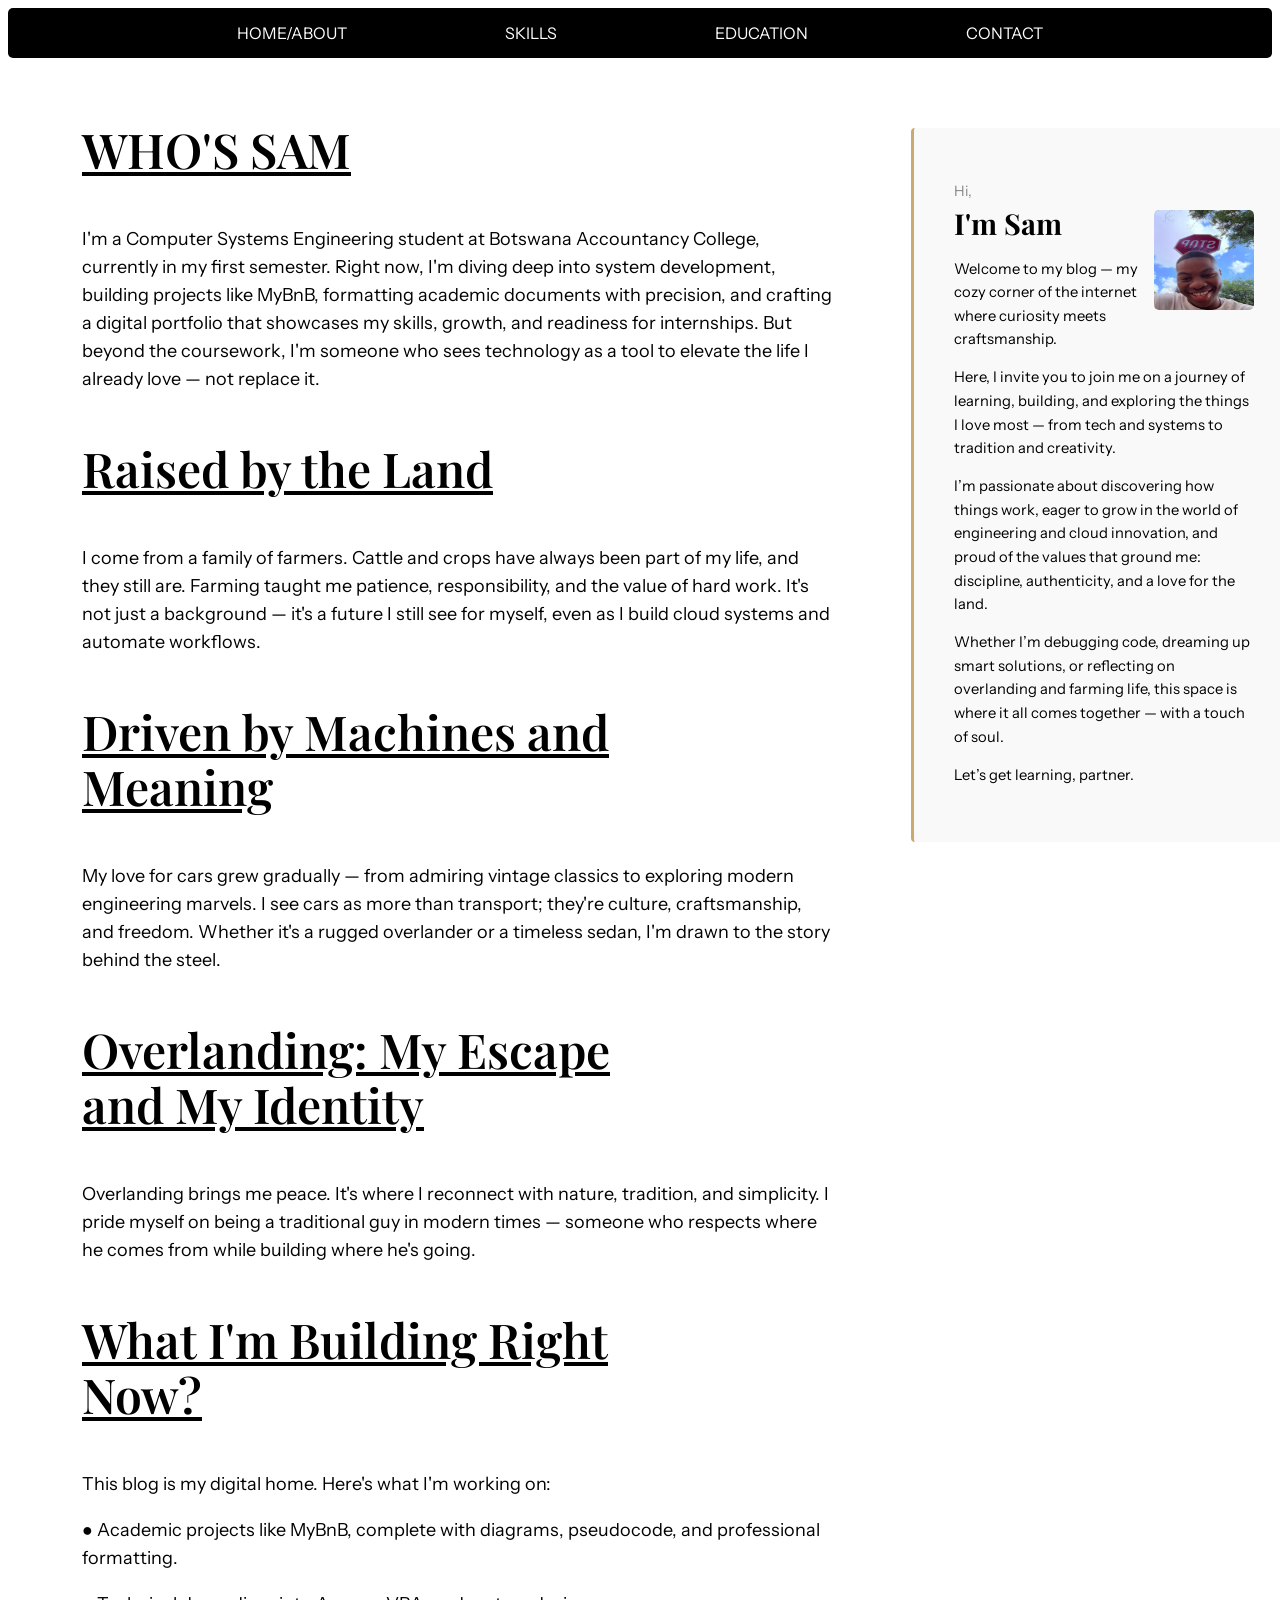
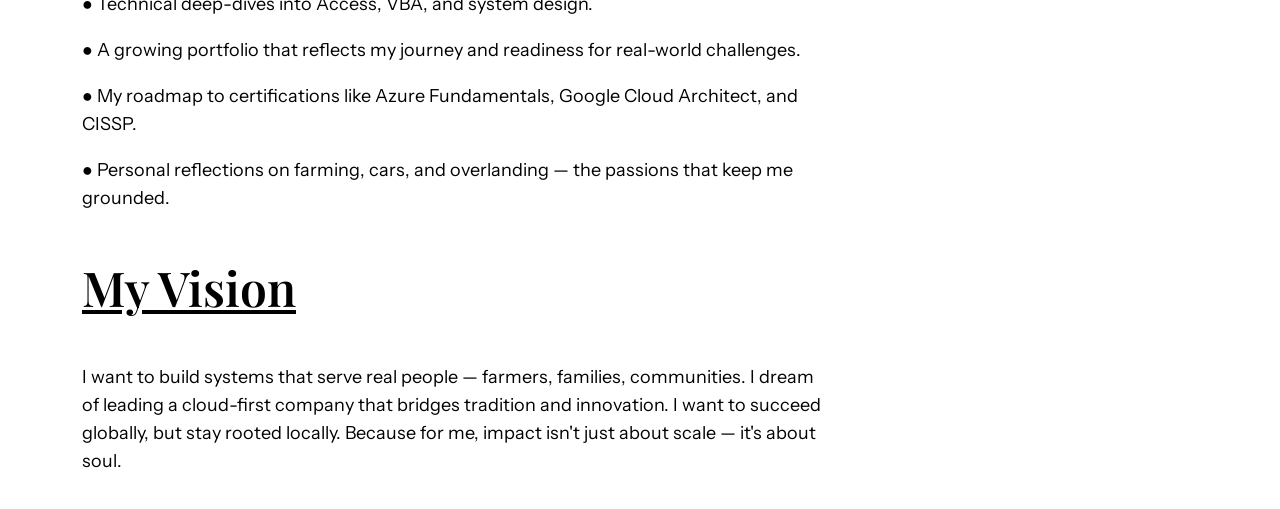
<file: index.html>
<!DOCTYPE html>
<html lang="en">
<head>
    <title>PERSONAL BLOG</title>
    <meta charset="UTF-8">
    <meta name="viewport" content="width=device-width, initial-scale=1.0">
    <link rel="stylesheet" href="cam.css">
    
</head>
<body>
    <nav>
        <ul>
            <li><a href="index.html">HOME/ABOUT</a></li>
            <li><a href="skills.html">SKILLS</a></li>
            <li><a href="academic.html">EDUCATION</a></li>
            <li><a href="contact.html">CONTACT</a></li>
        </ul>
    </nav>

    <div class="page-wrapper">

        <!-- LEFT: Main content -->
        <div class="main-content">

            <p class="HEADER">WHO'S SAM</p>
            <p class="PARAGRAPH">
                I'm a Computer Systems Engineering student at Botswana Accountancy College, 
                currently in my first semester. Right now, I'm diving deep into system development,
                building projects like MyBnB, formatting academic documents with precision, and crafting
                a digital portfolio that showcases my skills, growth, and readiness for internships.
                But beyond the coursework, I'm someone who sees technology as a tool to elevate the life I already
                love — not replace it.
            </p>

            <p class="HEADER">Raised by the Land</p>
            <p class="PARAGRAPH">
                I come from a family of farmers. Cattle and crops have always been part of my life,
                and they still are. Farming taught me patience, responsibility, and the value of hard work.
                It's not just a background — it's a future I still see for myself, even as I build cloud
                systems and automate workflows.
            </p>

            <p class="HEADER">Driven by Machines and Meaning</p>
            <p class="PARAGRAPH">
                My love for cars grew gradually — from admiring vintage classics to exploring modern 
                engineering marvels. I see cars as more than transport; they're culture, craftsmanship,
                and freedom. Whether it's a rugged overlander or a timeless sedan, I'm drawn to the story
                behind the steel.
            </p>

            <p class="HEADER">Overlanding: My Escape and My Identity</p>
            <p class="PARAGRAPH">
                Overlanding brings me peace. It's where I reconnect with nature, tradition, and simplicity.
                I pride myself on being a traditional guy in modern times — someone who respects where he
                comes from while building where he's going.
            </p>

            <p class="HEADER">What I'm Building Right Now?</p>
            <p class="PARAGRAPH">This blog is my digital home. Here's what I'm working on:</p>
            <p class="PARAGRAPH">&#x25CF; Academic projects like MyBnB, complete with diagrams, pseudocode, and professional formatting.</p>
            <p class="PARAGRAPH">&#x25CF; Technical deep-dives into Access, VBA, and system design.</p>
            <p class="PARAGRAPH">&#x25CF; A growing portfolio that reflects my journey and readiness for real-world challenges.</p>
            <p class="PARAGRAPH">&#x25CF; My roadmap to certifications like Azure Fundamentals, Google Cloud Architect, and CISSP.</p>
            <p class="PARAGRAPH">&#x25CF; Personal reflections on farming, cars, and overlanding — the passions that keep me grounded.</p>

            <p class="HEADER">My Vision</p>
            <p class="PARAGRAPH">
                I want to build systems that serve real people — farmers, families, communities.
                I dream of leading a cloud-first company that bridges tradition and innovation. 
                I want to succeed globally, but stay rooted locally. Because for me, impact
                isn't just about scale — it's about soul.
            </p>

        </div>

        <!-- RIGHT: Bio block -->
        <aside class="bio-block">
            <p class="bio-greeting">Hi,</p>
            <h2 class="bio-name">I'm Sam</h2>
            <img src="sam.jpg" alt="Sam's photo" class="bio-avatar" />
             <p class="bio-desc">
               Welcome to my blog — my cozy corner of the internet where curiosity meets craftsmanship.
            </p>
            <p class="bio-desc">
               Here, I invite you to join me on a journey of learning, building, and exploring the things I love most — from tech and systems to tradition and creativity. </p>
            <p class="bio-desc">
                I’m passionate about discovering how things work, eager to grow in the world of engineering and cloud innovation, and proud of the values that ground me: discipline, authenticity, and a love for the land.
            </p>
            <p class="bio-desc">
                Whether I’m debugging code, dreaming up smart solutions, or reflecting on overlanding and farming life, this space is where it all comes together — with a touch of soul.
            </p>
            <p class="bio-desc">
                Let’s get learning, partner.
            </p>
        </aside>

    </div>

</body>

</html>
</file>
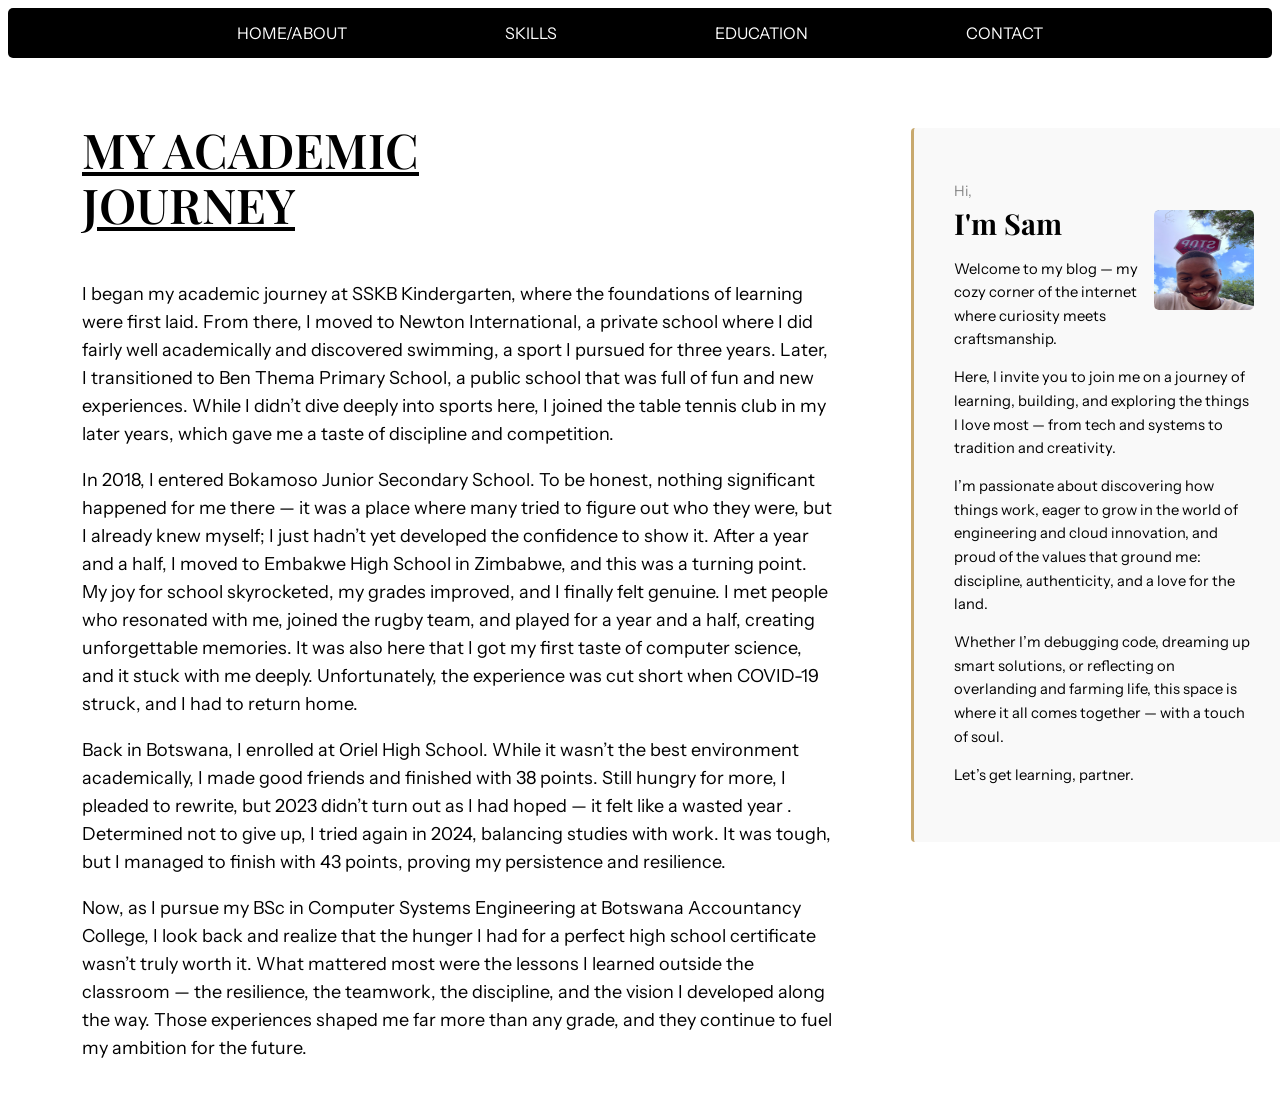
<file: ACADEMIC.html>
<!DOCTYPE html>
<html lang="en">
<head>
    <meta charset="UTF-8">
    <meta name="viewport" content="width=device-width, initial-scale=1.0">
    <title>Academic journey</title>
    <link rel="stylesheet" href="BLOG.css">
</head>
<body>
   <nav>
        <ul>
            <li><a href="BLOG.html">HOME/ABOUT</a></li>
            <li><a href="skills.html">SKILLS</a></li>
            <li><a href="ACADEMIC.html">EDUCATION</a></li>
            <li><a href="contact.html">CONTACT</a></li>
        </ul>
    </nav>

     <div class="page-wrapper">

        <!-- LEFT: Main content -->
        <div class="main-content">
    
                <p class="HEADER">
                    MY ACADEMIC JOURNEY
                </p>

                <p class="PARAGRAPH">
                    I began my academic journey at SSKB Kindergarten, where the foundations of learning were first
                    laid. From there, I moved to Newton International, a private school where I did fairly well
                    academically and discovered swimming, a sport I pursued for three years. Later, I transitioned
                    to Ben Thema Primary School, a public school that was full of fun and new experiences. While
                        I didn’t dive deeply into sports here, I joined the table tennis club in my later years,
                        which gave me a taste of discipline and competition.
                </p>

                <p class="PARAGRAPH">
                    In 2018, I entered Bokamoso Junior Secondary School. To be honest, nothing significant happened 
                    for me there — it was a place where many tried to figure out who they were, but I already knew
                    myself; I just hadn’t yet developed the confidence to show it. After a year and a half, I moved
                    to Embakwe High School in Zimbabwe, and this was a turning point. My joy for school skyrocketed,
                    my grades improved, and I finally felt genuine. I met people who resonated with me, joined the
                        rugby team, and played for a year and a half, creating unforgettable memories. It was also
                        here that I got my first taste of computer science, and it stuck with me deeply.
                        Unfortunately, the experience was cut short when COVID-19 struck, and I had to return home.
                </p>

                <p class="PARAGRAPH">
                    Back in Botswana, I enrolled at Oriel High School. While it wasn’t the best environment 
                    academically, I made good friends and finished with 38 points. Still hungry for more, 
                    I pleaded to rewrite, but 2023 didn’t turn out as I had hoped — it felt like a wasted year
                    . Determined not to give up, I tried again in 2024, balancing studies with work. It was 
                    tough, but I managed to finish with 43 points, proving my persistence and resilience.
                </p>

                <p class="PARAGRAPH">
                    Now, as I pursue my BSc in Computer Systems Engineering at Botswana Accountancy College,
                    I look back and realize that the hunger I had for a perfect high school certificate 
                    wasn’t truly worth it. What mattered most were the lessons I learned outside the
                    classroom — the resilience, the teamwork, the discipline, and the vision I developed
                    along the way. Those experiences shaped me far more than any grade, and they continue
                        to fuel my ambition for the future.
                </p>


    </div>

      <!-- RIGHT: Bio block -->
        <aside class="bio-block">
            <p class="bio-greeting">Hi,</p>
            <h2 class="bio-name">I'm Sam</h2>
            <img src="sam.jpg" alt="Sam's photo" class="bio-avatar" />
            <p class="bio-desc">
               Welcome to my blog — my cozy corner of the internet where curiosity meets craftsmanship.
            </p>
            <p class="bio-desc">
               Here, I invite you to join me on a journey of learning, building, and exploring the things I love most — from tech and systems to tradition and creativity. </p>
            <p class="bio-desc">
                I’m passionate about discovering how things work, eager to grow in the world of engineering and cloud innovation, and proud of the values that ground me: discipline, authenticity, and a love for the land.
            </p>
            <p class="bio-desc">
                Whether I’m debugging code, dreaming up smart solutions, or reflecting on overlanding and farming life, this space is where it all comes together — with a touch of soul.
            </p>
            <p class="bio-desc">
                Let’s get learning, partner.
            </p>
        </aside>

    </div>

</body>
</html>
</file>
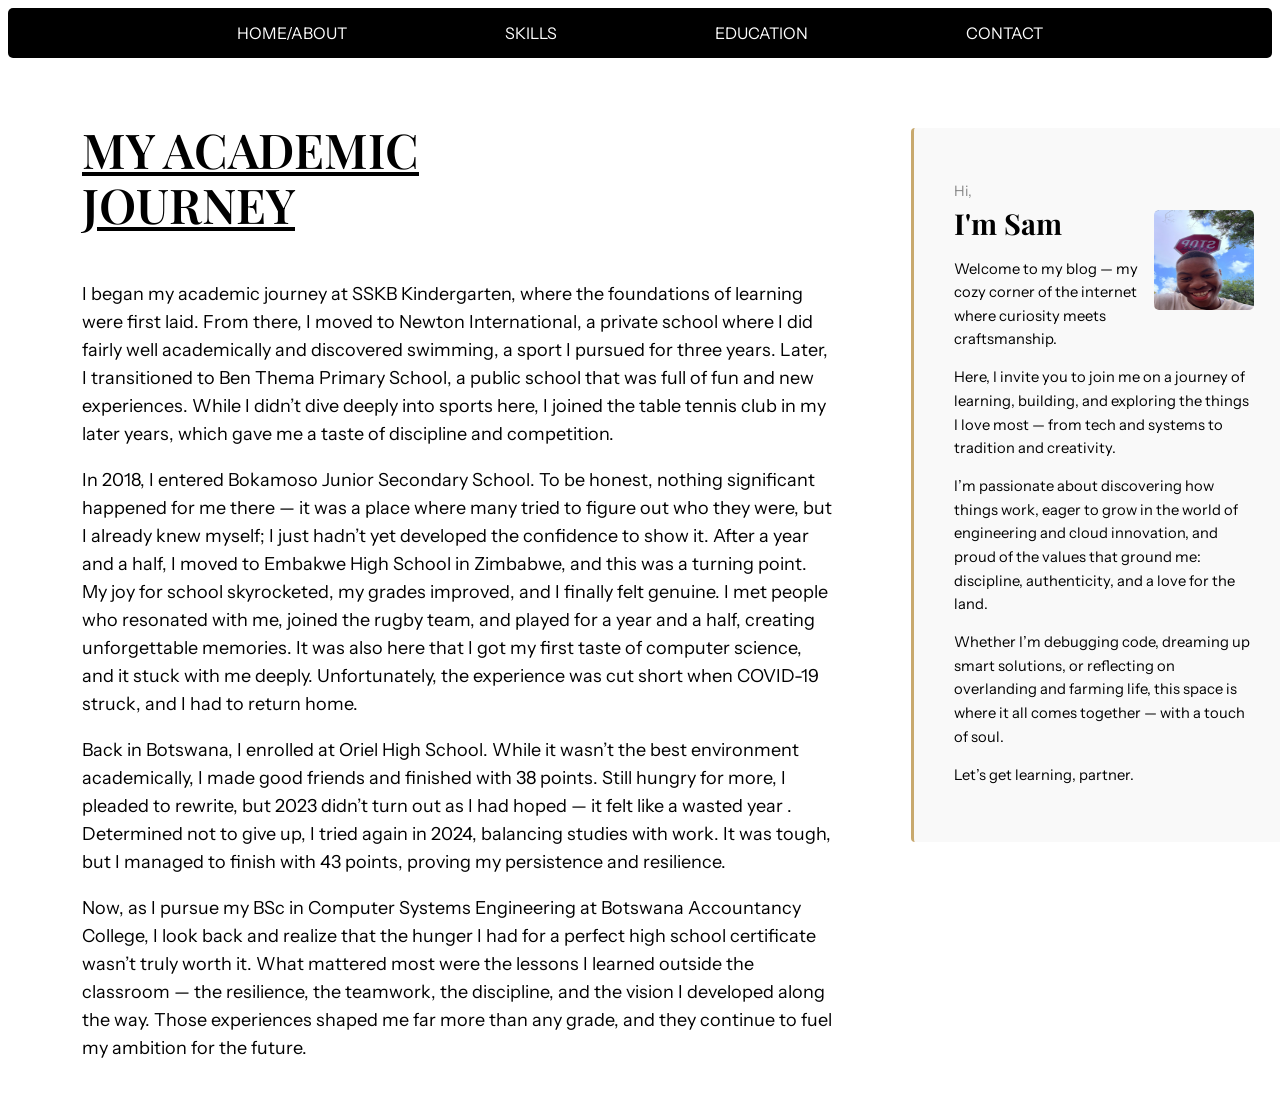
<file: academic.html>
<!DOCTYPE html>
<html lang="en">
<head>
    <meta charset="UTF-8">
    <meta name="viewport" content="width=device-width, initial-scale=1.0">
    <title>Academic journey</title>
    <link rel="stylesheet" href="cam.css">
</head>
<body>
   <nav>
        <ul>
            <li><a href="index.html">HOME/ABOUT</a></li>
            <li><a href="skills.html">SKILLS</a></li>
            <li><a href="academic.html">EDUCATION</a></li>
            <li><a href="contact.html">CONTACT</a></li>
        </ul>
    </nav>

     <div class="page-wrapper">

        <!-- LEFT: Main content -->
        <div class="main-content">
    
                <p class="HEADER">
                    MY ACADEMIC JOURNEY
                </p>

                <p class="PARAGRAPH">
                    I began my academic journey at SSKB Kindergarten, where the foundations of learning were first
                    laid. From there, I moved to Newton International, a private school where I did fairly well
                    academically and discovered swimming, a sport I pursued for three years. Later, I transitioned
                    to Ben Thema Primary School, a public school that was full of fun and new experiences. While
                        I didn’t dive deeply into sports here, I joined the table tennis club in my later years,
                        which gave me a taste of discipline and competition.
                </p>

                <p class="PARAGRAPH">
                    In 2018, I entered Bokamoso Junior Secondary School. To be honest, nothing significant happened 
                    for me there — it was a place where many tried to figure out who they were, but I already knew
                    myself; I just hadn’t yet developed the confidence to show it. After a year and a half, I moved
                    to Embakwe High School in Zimbabwe, and this was a turning point. My joy for school skyrocketed,
                    my grades improved, and I finally felt genuine. I met people who resonated with me, joined the
                        rugby team, and played for a year and a half, creating unforgettable memories. It was also
                        here that I got my first taste of computer science, and it stuck with me deeply.
                        Unfortunately, the experience was cut short when COVID-19 struck, and I had to return home.
                </p>

                <p class="PARAGRAPH">
                    Back in Botswana, I enrolled at Oriel High School. While it wasn’t the best environment 
                    academically, I made good friends and finished with 38 points. Still hungry for more, 
                    I pleaded to rewrite, but 2023 didn’t turn out as I had hoped — it felt like a wasted year
                    . Determined not to give up, I tried again in 2024, balancing studies with work. It was 
                    tough, but I managed to finish with 43 points, proving my persistence and resilience.
                </p>

                <p class="PARAGRAPH">
                    Now, as I pursue my BSc in Computer Systems Engineering at Botswana Accountancy College,
                    I look back and realize that the hunger I had for a perfect high school certificate 
                    wasn’t truly worth it. What mattered most were the lessons I learned outside the
                    classroom — the resilience, the teamwork, the discipline, and the vision I developed
                    along the way. Those experiences shaped me far more than any grade, and they continue
                        to fuel my ambition for the future.
                </p>


    </div>

      <!-- RIGHT: Bio block -->
        <aside class="bio-block">
            <p class="bio-greeting">Hi,</p>
            <h2 class="bio-name">I'm Sam</h2>
            <img src="sam.jpg" alt="Sam's photo" class="bio-avatar" />
            <p class="bio-desc">
               Welcome to my blog — my cozy corner of the internet where curiosity meets craftsmanship.
            </p>
            <p class="bio-desc">
               Here, I invite you to join me on a journey of learning, building, and exploring the things I love most — from tech and systems to tradition and creativity. </p>
            <p class="bio-desc">
                I’m passionate about discovering how things work, eager to grow in the world of engineering and cloud innovation, and proud of the values that ground me: discipline, authenticity, and a love for the land.
            </p>
            <p class="bio-desc">
                Whether I’m debugging code, dreaming up smart solutions, or reflecting on overlanding and farming life, this space is where it all comes together — with a touch of soul.
            </p>
            <p class="bio-desc">
                Let’s get learning, partner.
            </p>
        </aside>

    </div>

</body>

</html>
</file>
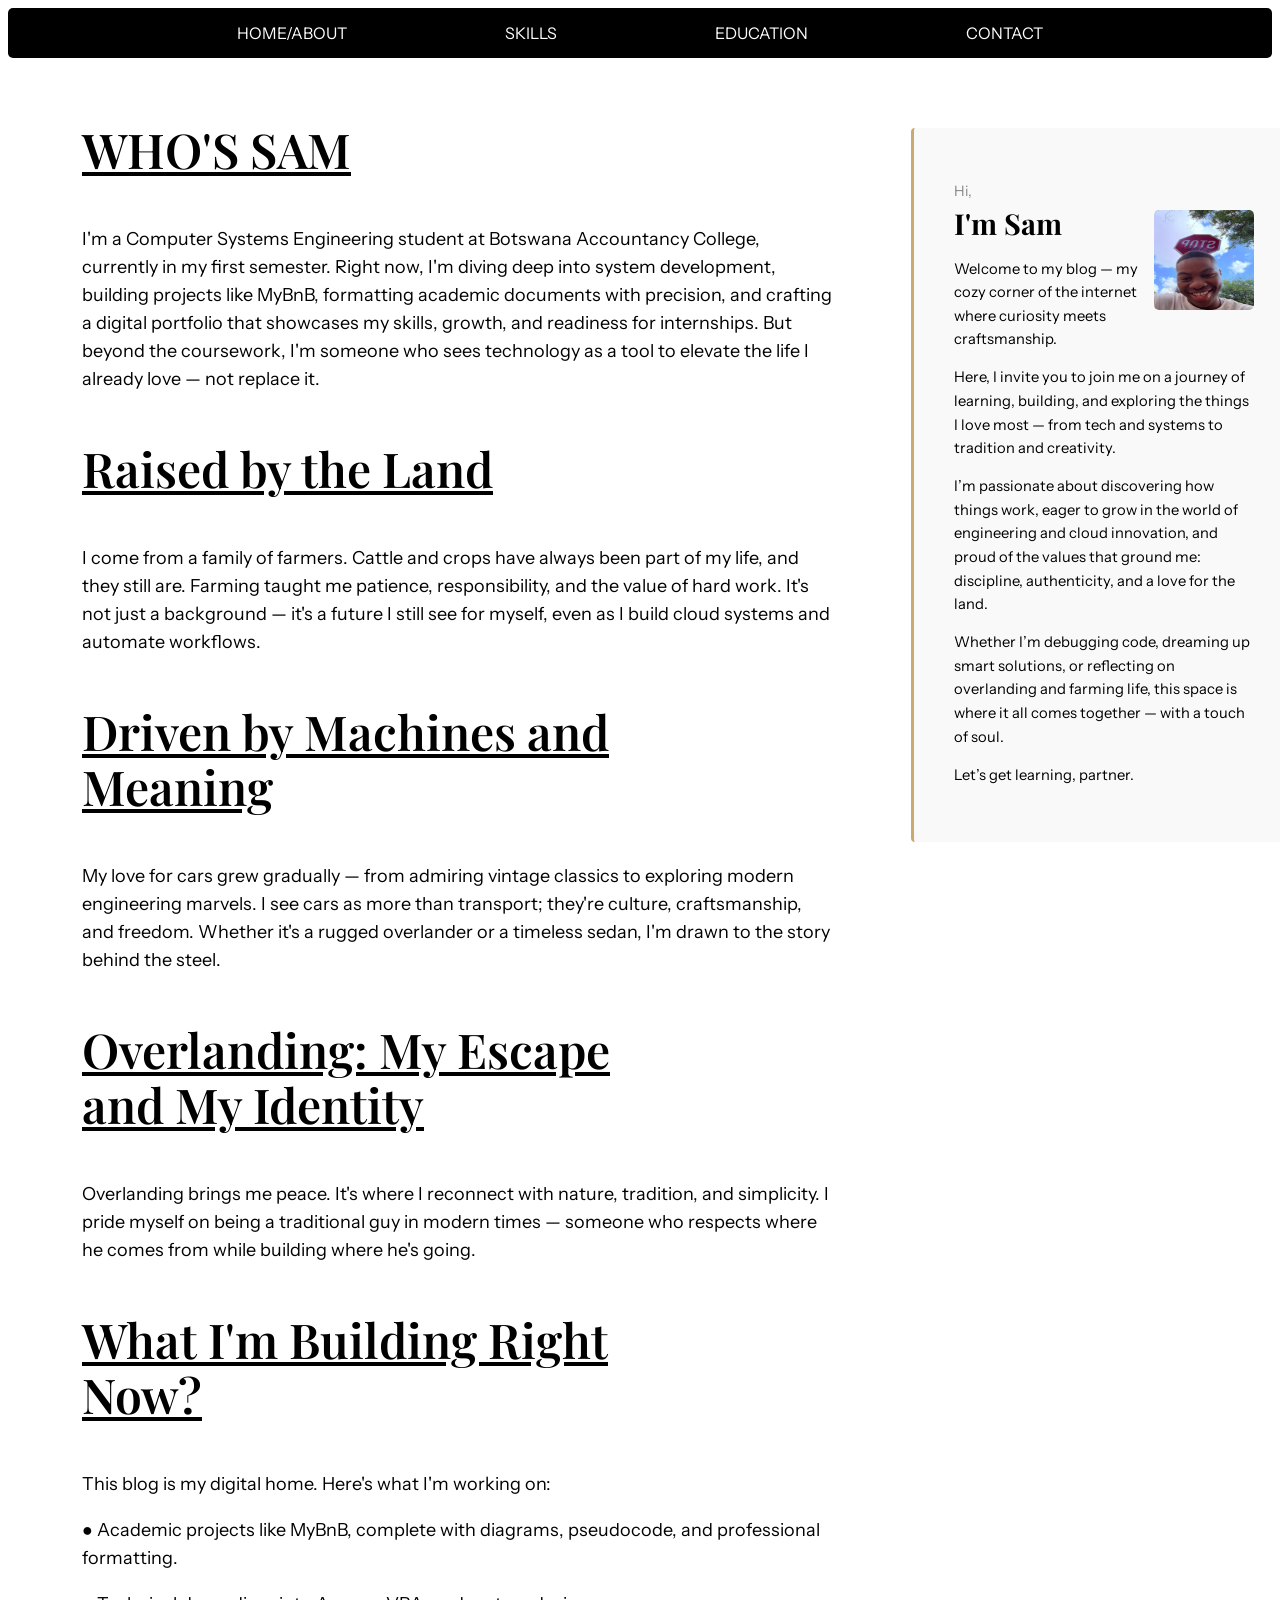
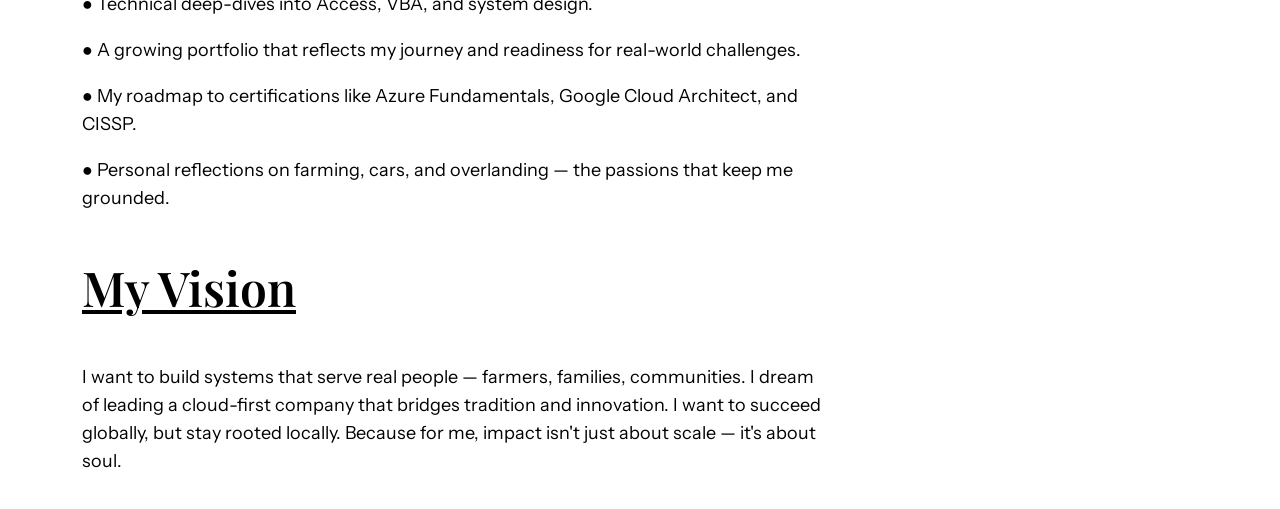
<file: blog.html>
<!DOCTYPE html>
<html lang="en">
<head>
    <title>PERSONAL BLOG</title>
    <meta charset="UTF-8">
    <meta name="viewport" content="width=device-width, initial-scale=1.0">
    <link rel="stylesheet" href="cam.css">
    
</head>
<body>
    <nav>
        <ul>
            <li><a href="blog.html">HOME/ABOUT</a></li>
            <li><a href="skills.html">SKILLS</a></li>
            <li><a href="academic.html">EDUCATION</a></li>
            <li><a href="contact.html">CONTACT</a></li>
        </ul>
    </nav>

    <div class="page-wrapper">

        <!-- LEFT: Main content -->
        <div class="main-content">

            <p class="HEADER">WHO'S SAM</p>
            <p class="PARAGRAPH">
                I'm a Computer Systems Engineering student at Botswana Accountancy College, 
                currently in my first semester. Right now, I'm diving deep into system development,
                building projects like MyBnB, formatting academic documents with precision, and crafting
                a digital portfolio that showcases my skills, growth, and readiness for internships.
                But beyond the coursework, I'm someone who sees technology as a tool to elevate the life I already
                love — not replace it.
            </p>

            <p class="HEADER">Raised by the Land</p>
            <p class="PARAGRAPH">
                I come from a family of farmers. Cattle and crops have always been part of my life,
                and they still are. Farming taught me patience, responsibility, and the value of hard work.
                It's not just a background — it's a future I still see for myself, even as I build cloud
                systems and automate workflows.
            </p>

            <p class="HEADER">Driven by Machines and Meaning</p>
            <p class="PARAGRAPH">
                My love for cars grew gradually — from admiring vintage classics to exploring modern 
                engineering marvels. I see cars as more than transport; they're culture, craftsmanship,
                and freedom. Whether it's a rugged overlander or a timeless sedan, I'm drawn to the story
                behind the steel.
            </p>

            <p class="HEADER">Overlanding: My Escape and My Identity</p>
            <p class="PARAGRAPH">
                Overlanding brings me peace. It's where I reconnect with nature, tradition, and simplicity.
                I pride myself on being a traditional guy in modern times — someone who respects where he
                comes from while building where he's going.
            </p>

            <p class="HEADER">What I'm Building Right Now?</p>
            <p class="PARAGRAPH">This blog is my digital home. Here's what I'm working on:</p>
            <p class="PARAGRAPH">&#x25CF; Academic projects like MyBnB, complete with diagrams, pseudocode, and professional formatting.</p>
            <p class="PARAGRAPH">&#x25CF; Technical deep-dives into Access, VBA, and system design.</p>
            <p class="PARAGRAPH">&#x25CF; A growing portfolio that reflects my journey and readiness for real-world challenges.</p>
            <p class="PARAGRAPH">&#x25CF; My roadmap to certifications like Azure Fundamentals, Google Cloud Architect, and CISSP.</p>
            <p class="PARAGRAPH">&#x25CF; Personal reflections on farming, cars, and overlanding — the passions that keep me grounded.</p>

            <p class="HEADER">My Vision</p>
            <p class="PARAGRAPH">
                I want to build systems that serve real people — farmers, families, communities.
                I dream of leading a cloud-first company that bridges tradition and innovation. 
                I want to succeed globally, but stay rooted locally. Because for me, impact
                isn't just about scale — it's about soul.
            </p>

        </div>

        <!-- RIGHT: Bio block -->
        <aside class="bio-block">
            <p class="bio-greeting">Hi,</p>
            <h2 class="bio-name">I'm Sam</h2>
            <img src="sam.jpg" alt="Sam's photo" class="bio-avatar" />
             <p class="bio-desc">
               Welcome to my blog — my cozy corner of the internet where curiosity meets craftsmanship.
            </p>
            <p class="bio-desc">
               Here, I invite you to join me on a journey of learning, building, and exploring the things I love most — from tech and systems to tradition and creativity. </p>
            <p class="bio-desc">
                I’m passionate about discovering how things work, eager to grow in the world of engineering and cloud innovation, and proud of the values that ground me: discipline, authenticity, and a love for the land.
            </p>
            <p class="bio-desc">
                Whether I’m debugging code, dreaming up smart solutions, or reflecting on overlanding and farming life, this space is where it all comes together — with a touch of soul.
            </p>
            <p class="bio-desc">
                Let’s get learning, partner.
            </p>
        </aside>

    </div>

</body>

</html>
</file>
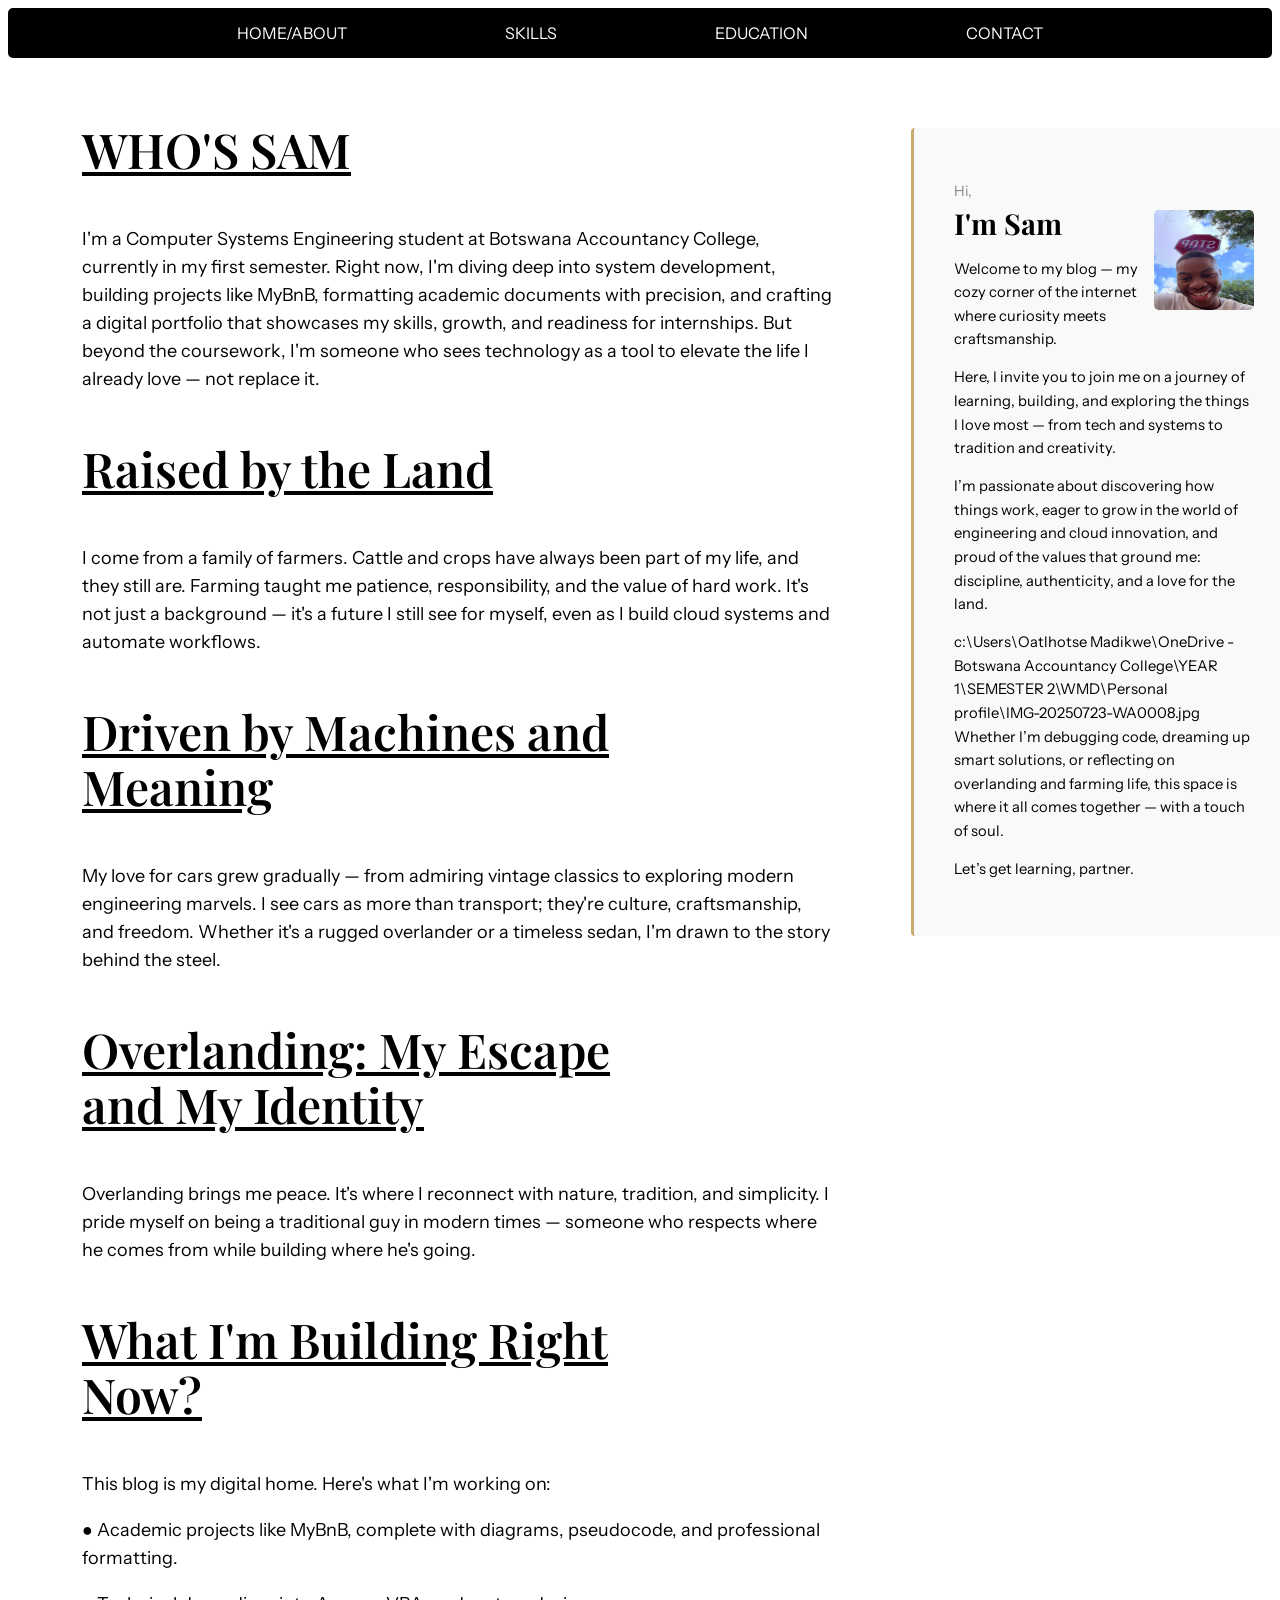
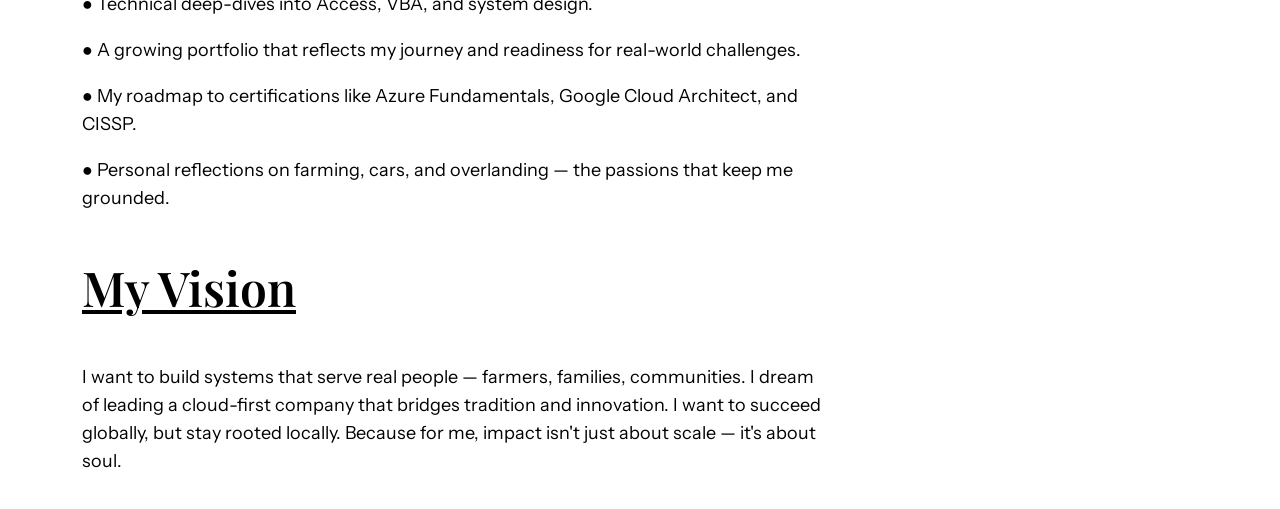
<file: BLOG.html>
<!DOCTYPE html>
<html lang="en">
<head>
    <title>PERSONAL BLOG</title>
    <meta charset="UTF-8">
    <meta name="viewport" content="width=device-width, initial-scale=1.0">
    <link rel="stylesheet" href="BLOG.css">
    
</head>
<body>
    <nav>
        <ul>
            <li><a href="BLOG.html">HOME/ABOUT</a></li>
            <li><a href="skills.html">SKILLS</a></li>
            <li><a href="ACADEMIC.html">EDUCATION</a></li>
            <li><a href="contact.html">CONTACT</a></li>
        </ul>
    </nav>

    <div class="page-wrapper">

        <!-- LEFT: Main content -->
        <div class="main-content">

            <p class="HEADER">WHO'S SAM</p>
            <p class="PARAGRAPH">
                I'm a Computer Systems Engineering student at Botswana Accountancy College, 
                currently in my first semester. Right now, I'm diving deep into system development,
                building projects like MyBnB, formatting academic documents with precision, and crafting
                a digital portfolio that showcases my skills, growth, and readiness for internships.
                But beyond the coursework, I'm someone who sees technology as a tool to elevate the life I already
                love — not replace it.
            </p>

            <p class="HEADER">Raised by the Land</p>
            <p class="PARAGRAPH">
                I come from a family of farmers. Cattle and crops have always been part of my life,
                and they still are. Farming taught me patience, responsibility, and the value of hard work.
                It's not just a background — it's a future I still see for myself, even as I build cloud
                systems and automate workflows.
            </p>

            <p class="HEADER">Driven by Machines and Meaning</p>
            <p class="PARAGRAPH">
                My love for cars grew gradually — from admiring vintage classics to exploring modern 
                engineering marvels. I see cars as more than transport; they're culture, craftsmanship,
                and freedom. Whether it's a rugged overlander or a timeless sedan, I'm drawn to the story
                behind the steel.
            </p>

            <p class="HEADER">Overlanding: My Escape and My Identity</p>
            <p class="PARAGRAPH">
                Overlanding brings me peace. It's where I reconnect with nature, tradition, and simplicity.
                I pride myself on being a traditional guy in modern times — someone who respects where he
                comes from while building where he's going.
            </p>

            <p class="HEADER">What I'm Building Right Now?</p>
            <p class="PARAGRAPH">This blog is my digital home. Here's what I'm working on:</p>
            <p class="PARAGRAPH">&#x25CF; Academic projects like MyBnB, complete with diagrams, pseudocode, and professional formatting.</p>
            <p class="PARAGRAPH">&#x25CF; Technical deep-dives into Access, VBA, and system design.</p>
            <p class="PARAGRAPH">&#x25CF; A growing portfolio that reflects my journey and readiness for real-world challenges.</p>
            <p class="PARAGRAPH">&#x25CF; My roadmap to certifications like Azure Fundamentals, Google Cloud Architect, and CISSP.</p>
            <p class="PARAGRAPH">&#x25CF; Personal reflections on farming, cars, and overlanding — the passions that keep me grounded.</p>

            <p class="HEADER">My Vision</p>
            <p class="PARAGRAPH">
                I want to build systems that serve real people — farmers, families, communities.
                I dream of leading a cloud-first company that bridges tradition and innovation. 
                I want to succeed globally, but stay rooted locally. Because for me, impact
                isn't just about scale — it's about soul.
            </p>

        </div>

        <!-- RIGHT: Bio block -->
        <aside class="bio-block">
            <p class="bio-greeting">Hi,</p>
            <h2 class="bio-name">I'm Sam</h2>
            <img src="sam.jpg" alt="Sam's photo" class="bio-avatar" />
             <p class="bio-desc">
               Welcome to my blog — my cozy corner of the internet where curiosity meets craftsmanship.
            </p>
            <p class="bio-desc">
               Here, I invite you to join me on a journey of learning, building, and exploring the things I love most — from tech and systems to tradition and creativity. </p>
            <p class="bio-desc">
                I’m passionate about discovering how things work, eager to grow in the world of engineering and cloud innovation, and proud of the values that ground me: discipline, authenticity, and a love for the land.
            </p>
            <p class="bio-desc">c:\Users\Oatlhotse Madikwe\OneDrive - Botswana Accountancy College\YEAR 1\SEMESTER 2\WMD\Personal profile\IMG-20250723-WA0008.jpg
                Whether I’m debugging code, dreaming up smart solutions, or reflecting on overlanding and farming life, this space is where it all comes together — with a touch of soul.
            </p>
            <p class="bio-desc">
                Let’s get learning, partner.
            </p>
        </aside>

    </div>

</body>
</html>
</file>
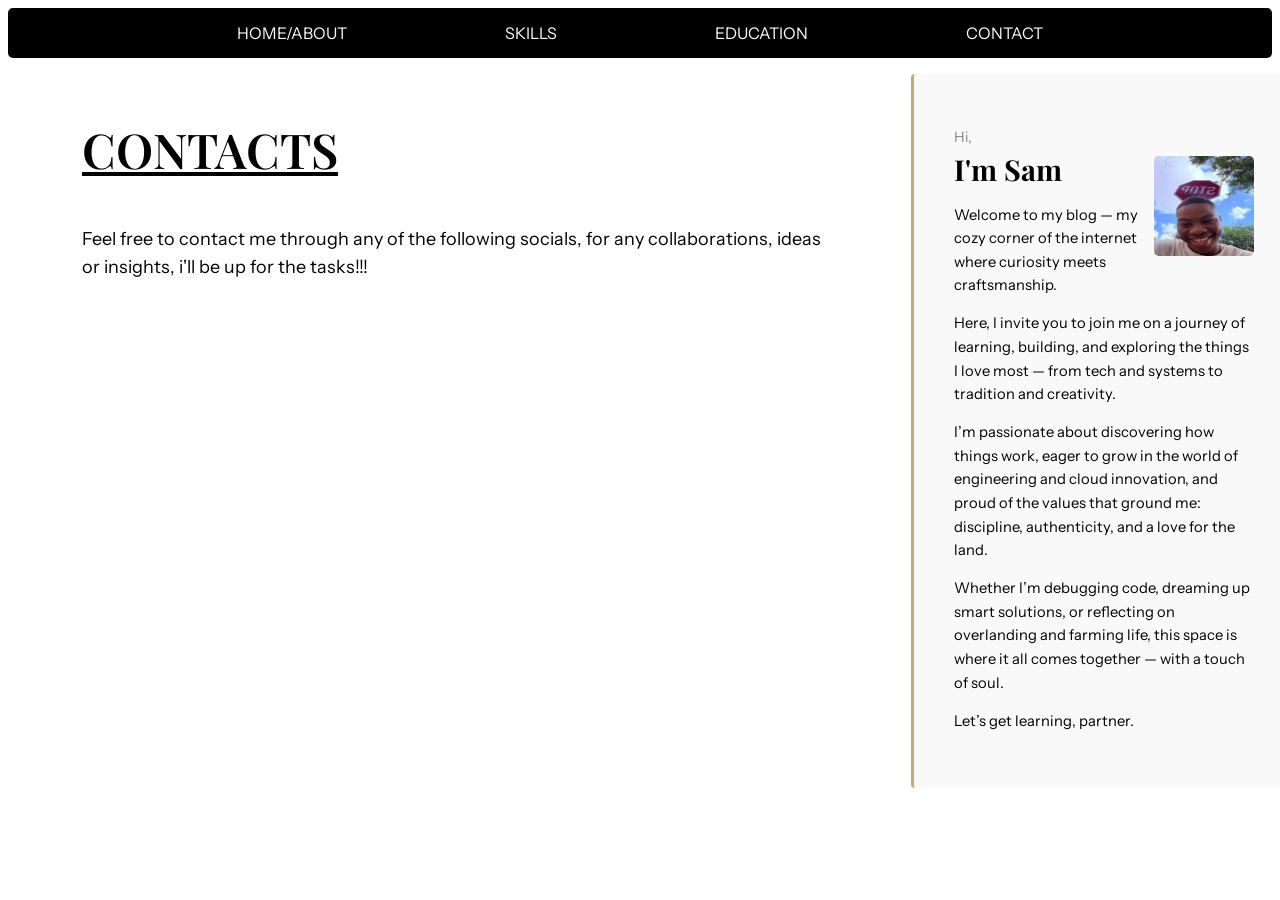
<file: contact.html>
<!DOCTYPE html>
<html lang="en">
<head>
    <meta charset="UTF-8">
    <meta name="viewport" content="width=device-width, initial-scale=1.0">
    <title>CONTACT</title>
    <link rel="stylesheet" href="cam.css">
</head>
<body>
    <nav>
        <ul>
            <li><a href="index.html">HOME/ABOUT</a></li>
            <li><a href="skills.html">SKILLS</a></li>
            <li><a href="academic.html">EDUCATION</a></li>
            <li><a href="contact.html">CONTACT</a></li>
        </ul>
    </nav>

     <div class="page-wrapper">

                <!-- LEFT: Main content -->
                <div class="main-content">

            <p class="HEADER">
                CONTACTS
            </p>

            <p class="PARAGRAPH">
                Feel free to contact me through any of the following socials, for any collaborations,
                ideas or insights, i'll be up for the tasks!!!
            </p>

        </div>     

  <!-- RIGHT: Bio block -->
        <aside class="bio-block">
            <p class="bio-greeting">Hi,</p>
            <h2 class="bio-name">I'm Sam</h2>
            <img src="sam.jpg" alt="Sam's photo" class="bio-avatar" />
             <p class="bio-desc">
               Welcome to my blog — my cozy corner of the internet where curiosity meets craftsmanship.
            </p>
            <p class="bio-desc">
               Here, I invite you to join me on a journey of learning, building, and exploring the things I love most — from tech and systems to tradition and creativity. </p>
            <p class="bio-desc">
                I’m passionate about discovering how things work, eager to grow in the world of engineering and cloud innovation, and proud of the values that ground me: discipline, authenticity, and a love for the land.
            </p>
            <p class="bio-desc">
                Whether I’m debugging code, dreaming up smart solutions, or reflecting on overlanding and farming life, this space is where it all comes together — with a touch of soul.
            </p>
            <p class="bio-desc">
                Let’s get learning, partner.
            </p>
        </aside>

    </div>

</body>

</html>
</file>
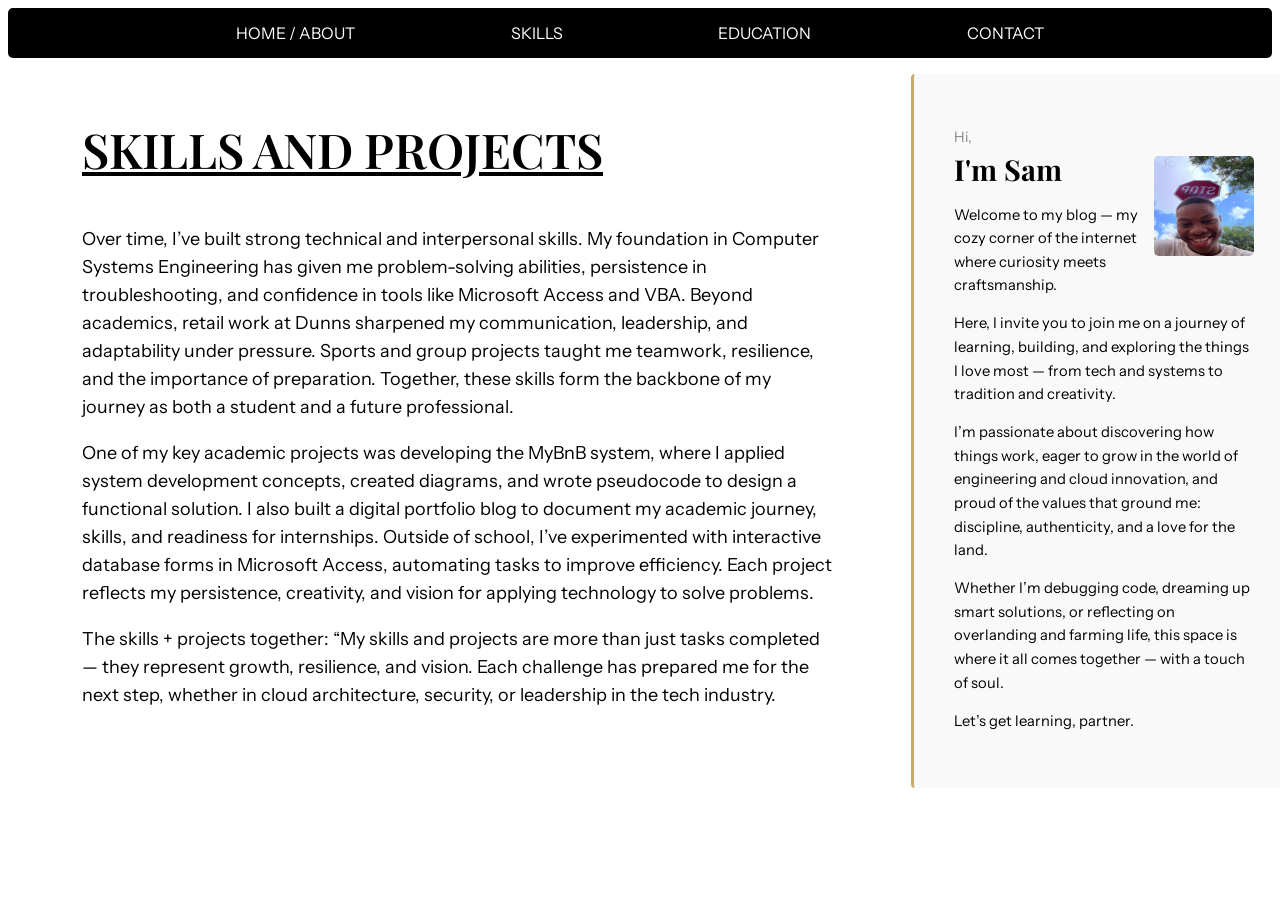
<file: skills.html>
<!DOCTYPE html>
<html lang="en">
<head>
    <meta charset="UTF-8">
    <meta name="viewport" content="width=device-width, initial-scale=1.0">
    <title>SKILLS</title>
    <link rel="stylesheet" href="cam.css">
</head>
<body>
    <nav>
        <ul>
            <li><a href="index.html">HOME / ABOUT</a></li>
            <li><a href="skills.html">SKILLS</a></li>
            <li><a href="academic.html">EDUCATION</a></li>
            <li><a href="contact.html">CONTACT</a></li>
        </ul>
    </nav>

     <div class="page-wrapper">

        <!-- LEFT: Main content -->
        <div class="main-content">

                    <p class="HEADER">
                        SKILLS AND PROJECTS
                    </p>

                    <p class="PARAGRAPH">
                        Over time, I’ve built strong technical and interpersonal skills. My foundation in Computer
                        Systems Engineering has given me problem-solving abilities, persistence in troubleshooting,
                        and confidence in tools like Microsoft Access and VBA. Beyond academics, retail work at
                        Dunns sharpened my communication, leadership, and adaptability under pressure. Sports and
                            group projects taught me teamwork, resilience, and the importance of preparation. Together,
                            these skills form the backbone of my journey as both a student and a future professional.
                    </p>

                    <p class="PARAGRAPH">
                        One of my key academic projects was developing the MyBnB system, where I applied system
                        development concepts, created diagrams, and wrote pseudocode to design a functional solution.
                        I also built a digital portfolio blog to document my academic journey, skills, and 
                        readiness for internships. Outside of school, I’ve experimented with interactive database
                        forms in Microsoft Access, automating tasks to improve efficiency. Each project reflects
                            my persistence, creativity, and vision for applying technology to solve problems.
                    </p>

                    <p class="PARAGRAPH">
                        The skills + projects together: “My skills and projects are more than just tasks
                        completed — they represent growth, resilience, and vision. Each challenge has prepared
                        me for the next step, whether in cloud architecture, security, or leadership in the
                        tech industry.
                    </p>


             </div>        

      <!-- RIGHT: Bio block -->
        <aside class="bio-block">
            <p class="bio-greeting">Hi,</p>
            <h2 class="bio-name">I'm Sam</h2>
            <img src="sam.jpg" alt="Sam's photo" class="bio-avatar" />
            <p class="bio-desc">
               Welcome to my blog — my cozy corner of the internet where curiosity meets craftsmanship.
            </p>
            <p class="bio-desc">
               Here, I invite you to join me on a journey of learning, building, and exploring the things I love most — from tech and systems to tradition and creativity. </p>
            <p class="bio-desc">
                I’m passionate about discovering how things work, eager to grow in the world of engineering and cloud innovation, and proud of the values that ground me: discipline, authenticity, and a love for the land.
            </p>
            <p class="bio-desc">
                Whether I’m debugging code, dreaming up smart solutions, or reflecting on overlanding and farming life, this space is where it all comes together — with a touch of soul.
            </p>
            <p class="bio-desc">
                Let’s get learning, partner.
            </p>
        </aside>

    </div>

</body>

</html>
</file>
<file: cam.css>
@import url('https://fonts.googleapis.com/css2?family=Instrument+Sans:ital,wght@0,400..700;1,400..700&display=swap');
@import url('https://fonts.googleapis.com/css2?family=Playfair+Display:ital,wght@0,400..900;1,400..900&display=swap');

nav{
    background-color: black;
    padding: 10px 150px 10px 150px;
    margin-bottom: 10px;
    border-radius: 5px;
    font-family: "Instrument Sans", sans-serif;
    font-weight:normal;
    position: sticky;
    top: 0;
    
}

nav ul{
    list-style-type: none;
    margin: 0;
    padding: 0;
    display: flex;
    justify-content: space-around;
}

nav ul li a{
    color: white;
    text-decoration: none;
    padding: 5px 8px 5px;
    display:block;
    transition: background-color 0.3s;
}

nav ul li a:hover{
    background-color: #575757;
    border-radius: 5px;
    cursor: pointer;
    transition: background-color 0.3s;
    
}

.PARAGRAPH{
    width: 750px;
    padding: 0px 70px 0px 50px ;
    font-family: "Instrument Sans", sans-serif;
    font-size: 18px;
    font-weight:400;
    line-height: 28px;
    display: flex;

}

.HEADER{
    width: 550px;
    padding: 0px 70px 0px 50px ;
    font-family: "Playfair Display", serif;
    font-size: 48px;
    font-style: normal;
    font-weight: 600;
    line-height: 55px;
    display: flex;
    text-decoration: underline;
}

 /* Page layout */
        .page-wrapper {
            display: flex;
            gap: 2.5rem;
            align-items: flex-start;
            max-width: 2900px;
            margin: 1rem auto;
            padding: 0 1.5rem;
        }

        /* Left: main content */
        .main-content {
            flex: 1;
            max-width: 69%;
        }

        /* Right: bio block */
        .bio-block {
            width: 300px;
            flex-shrink: 0;
            background: #f9f9f9;
            border-left: 3px solid #c8a96e;
            padding: 2.5rem;
            border-radius: 4px;
            position: sticky;
            top: 8rem;
        }

        .bio-block .bio-greeting {
            font-size: 0.9rem;
            font-family: "Instrument Sans", sans-serif;
            color: #888;
            margin-bottom: 0.2rem;
        }

        .bio-block .bio-name {
            font-size: 1.8rem;
            font-family: "Playfair Display", serif;
            font-style: bold;
            font-weight: 700;
            margin: 0 0 1rem 0;
        }

        .bio-block .bio-avatar {
            width: 100px;
            height: 100px;
            border-radius: 5%;
            object-fit:fill;
            float: right;
            margin: -3rem 0 0.5rem 0.5rem;
        }

        .bio-block .bio-desc {
            font-size: 0.92rem;
            font-family: "Instrument Sans", sans-serif;
            line-height: 1.6;
            color: #000000;
            margin-bottom: 0.9rem;
            clear: none;
        }
</file>
<file: BLOG.css>
@import url('https://fonts.googleapis.com/css2?family=Instrument+Sans:ital,wght@0,400..700;1,400..700&display=swap');
@import url('https://fonts.googleapis.com/css2?family=Playfair+Display:ital,wght@0,400..900;1,400..900&display=swap');

nav{
    background-color: black;
    padding: 10px 150px 10px 150px;
    margin-bottom: 10px;
    border-radius: 5px;
    font-family: "Instrument Sans", sans-serif;
    font-weight:normal;
    position: sticky;
    top: 0;
    
}

nav ul{
    list-style-type: none;
    margin: 0;
    padding: 0;
    display: flex;
    justify-content: space-around;
}

nav ul li a{
    color: white;
    text-decoration: none;
    padding: 5px 8px 5px;
    display:block;
    transition: background-color 0.3s;
}

nav ul li a:hover{
    background-color: #575757;
    border-radius: 5px;
    cursor: pointer;
    transition: background-color 0.3s;
    
}

.PARAGRAPH{
    width: 750px;
    padding: 0px 70px 0px 50px ;
    font-family: "Instrument Sans", sans-serif;
    font-size: 18px;
    font-weight:400;
    line-height: 28px;
    display: flex;

}

.HEADER{
    width: 550px;
    padding: 0px 70px 0px 50px ;
    font-family: "Playfair Display", serif;
    font-size: 48px;
    font-style: normal;
    font-weight: 600;
    line-height: 55px;
    display: flex;
    text-decoration: underline;
}

 /* Page layout */
        .page-wrapper {
            display: flex;
            gap: 2.5rem;
            align-items: flex-start;
            max-width: 2900px;
            margin: 1rem auto;
            padding: 0 1.5rem;
        }

        /* Left: main content */
        .main-content {
            flex: 1;
            max-width: 69%;
        }

        /* Right: bio block */
        .bio-block {
            width: 300px;
            flex-shrink: 0;
            background: #f9f9f9;
            border-left: 3px solid #c8a96e;
            padding: 2.5rem;
            border-radius: 4px;
            position: sticky;
            top: 8rem;
        }

        .bio-block .bio-greeting {
            font-size: 0.9rem;
            font-family: "Instrument Sans", sans-serif;
            color: #888;
            margin-bottom: 0.2rem;
        }

        .bio-block .bio-name {
            font-size: 1.8rem;
            font-family: "Playfair Display", serif;
            font-style: bold;
            font-weight: 700;
            margin: 0 0 1rem 0;
        }

        .bio-block .bio-avatar {
            width: 100px;
            height: 100px;
            border-radius: 5%;
            object-fit:fill;
            float: right;
            margin: -3rem 0 0.5rem 0.5rem;
        }

        .bio-block .bio-desc {
            font-size: 0.92rem;
            font-family: "Instrument Sans", sans-serif;
            line-height: 1.6;
            color: #000000;
            margin-bottom: 0.9rem;
            clear: none;
        }
</file>
